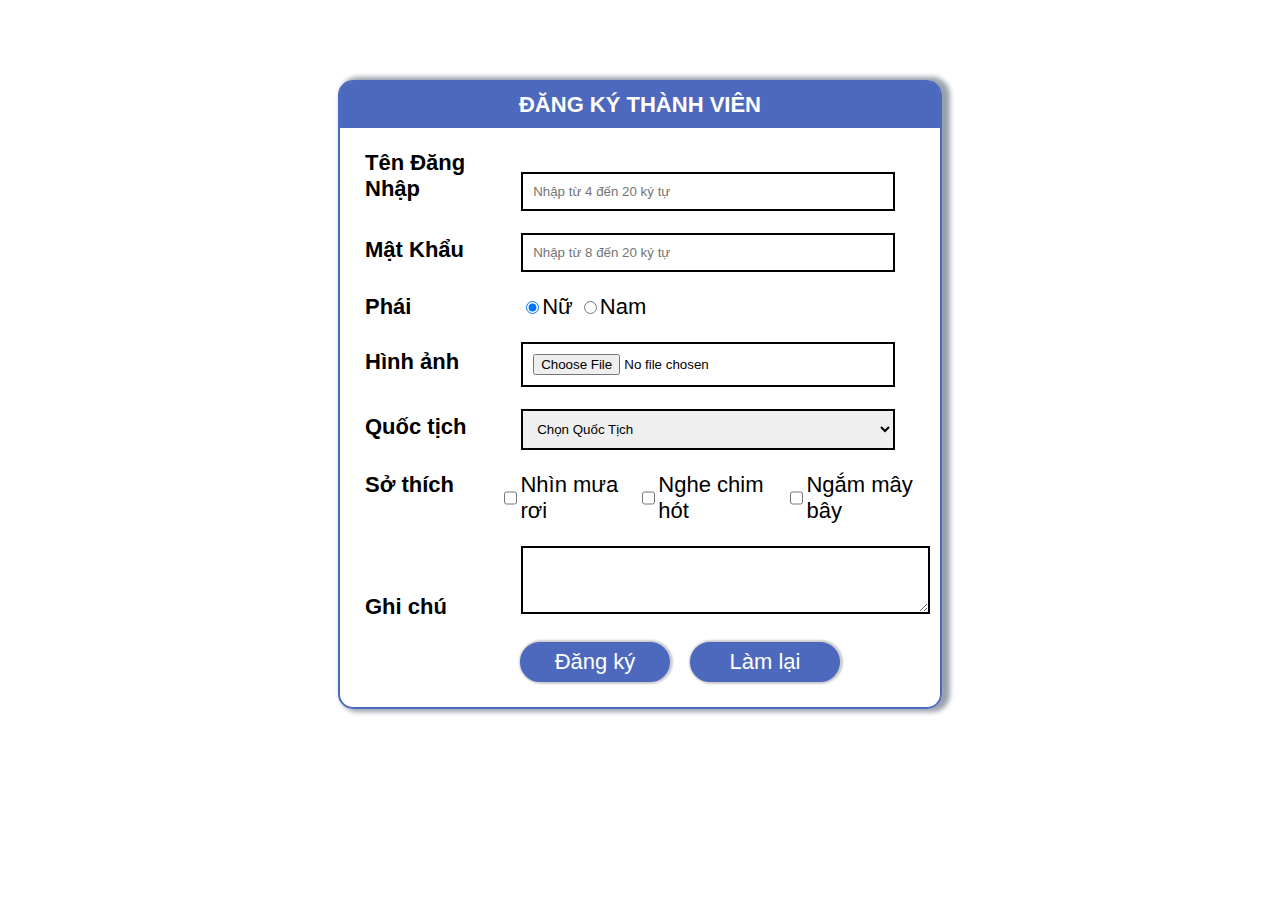
<file: dangky.html>
<!DOCTYPE html>
<html lang="en">

<head>
    <meta charset="UTF-8">
    <meta http-equiv="X-UA-Compatible" content="IE=edge">
    <meta name="viewport" content="width=device-width, initial-scale=1.0">
    <title>Đăng ký</title>
    <style>
        body {
            font-family: Arial, Helvetica, sans-serif;
        }
        #formdangky {
            width: 600px;
            margin: auto;
            border: 2px solid rgb(77, 105, 189);
            font-size: 22px;
            border-radius: 15px;
            box-shadow: 5px 0px 5px 3px rgb(153, 161, 172);
            margin-top: 80px;
        }

        #formdangky h4 {
            color: #fff;
            text-align: center;
            background-color: rgb(77, 105, 189);
            margin: 0;
            padding: 10px 0;
            border-radius: 12px 12px 0px 0px;
        }

        #formdangky label {
            width: 150px;
            color: #000;
            margin-left: 25px;
            font-weight: bold;
            display: inline-block;
        }

        #formdangky .txt {
            width: 350px;
            border: 2px solid #000;
            padding: 10px;
        }

        #formdangky button {
            width: 150px;
            height: 40px;
            font-size: 1em;
            background-color: rgb(77, 105, 189);
            border: 2px solid rgb(77, 105, 189);
            color: #fff;
            border-radius: 20px;
            box-shadow: 1px 0px 2px 2px #ccc;
            margin-right: 20px;
        }

        #formdangky p textarea {
            border: 2px solid #000;
        }

        #formdangky .ngang {
            display: flex;
            width: 350px;
            height: 40px;
            margin-left: 180px;
            margin-bottom: 25px;
        }

        #formdangky .sothich {
            display: flex;
        }

        #formdangky p .selec {
            width: 374px;
        }
    </style>
</head>

<body>
    <form action="xuly.php" id="formdangky" method="post">
        <h4>ĐĂNG KÝ THÀNH VIÊN</h4>
        <p>
            <label>Tên Đăng Nhập</label>
            <input type="text" class="txt" minlength="4" maxlength="20" placeholder="Nhập từ 4 đến 20 ký tự" name="un">
        </p>
        <p>
            <label>Mật Khẩu</label>
            <input type="text" class="txt" minlength="8" maxlength="20" placeholder="Nhập từ 8 đến 20 ký tự" name="pw">
        </p>
        <p>
            <label>Phái</label>
            <input type="radio" value="0" name="phai" checked>Nữ
            <input type="radio" value="0" name="phai">Nam
        </p>
        <p>
            <label>Hình ảnh</label>
            <input type="file" class="txt" placeholder="Chọn hình của bạn" name="ha">
        </p>
        <p>
            <label>Quốc tịch</label>
            <select name="pt" class="txt selec">
                <option value="0">Chọn Quốc Tịch</option>
                <option value="1">Việt Nam</option>
                <option value="2">USA</option>
                <option value="3">Khác</option>
            </select>
        </p>
        <p class="sothich">
            <label>Sở thích</label>
            <input type="checkbox" value="0"> Nhìn mưa rơi<br>
            <input type="checkbox" value="0"> Nghe chim hót<br>
            <input type="checkbox" value="0"> Ngắm mây bây<br>
        </p>
        <p>
            <label>Ghi chú</label>
            <textarea cols="48" rows="4"></textarea>
        </p>
        <label class="ngang">
            <button id="dk" type="submit">Đăng ký</button>
            <button id="reset" type="reset">Làm lại</button>
        </label>
    </form>
</body>

</html>
</file>
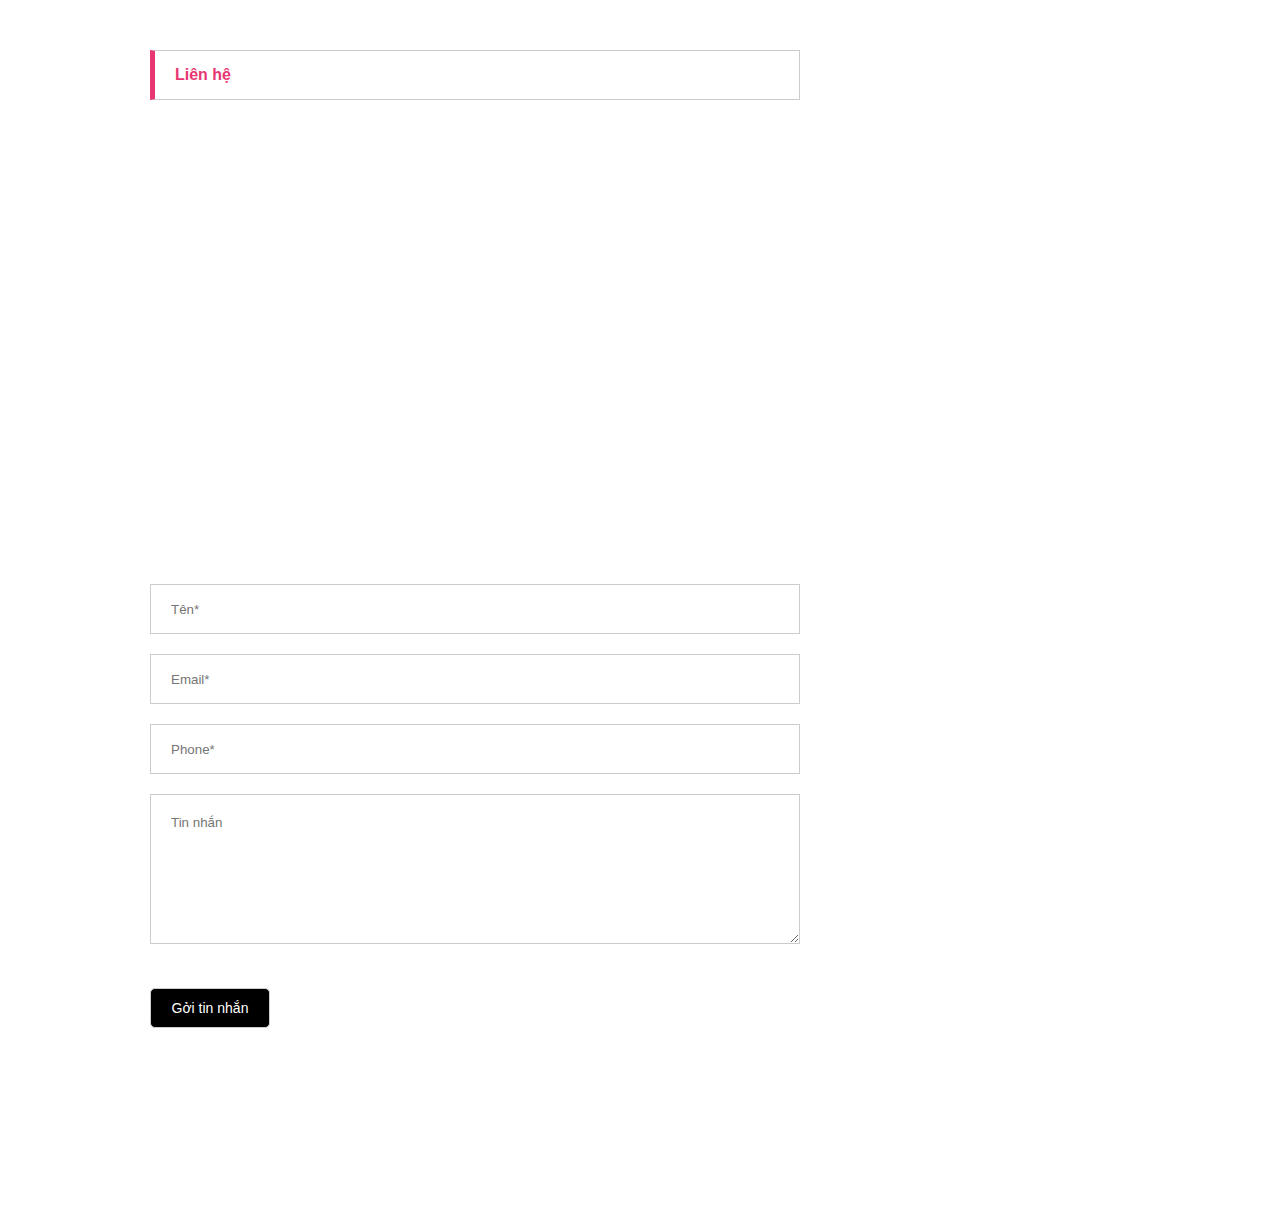
<file: lienhe.html>
<!DOCTYPE html>
<html lang="en">

<head>
    <meta charset="UTF-8">
    <meta http-equiv="X-UA-Compatible" content="IE=edge">
    <meta name="viewport" content="width=device-width, initial-scale=1.0">
    <link rel="stylesheet" href="lienhe.css">
    <title>Liên hệ</title>
</head>

<body>
    <div id="dau">
        <div class="lienhe">
            <h4>Liên hệ</h4>
        </div>
    </div>
    <div id="bando">
        <iframe
            src="https://www.google.com/maps/embed?pb=!1m18!1m12!1m3!1d3920.69027452264!2d107.74940371411572!3d10.681131563867757!2m3!1f0!2f0!3f0!3m2!1i1024!2i768!4f13.1!3m3!1m2!1s0x3175c8d9fda9ae53%3A0xdfd3d3d1bc24828e!2zVHLGsOG7nW5nIFRIUFQgTMO9IFRoxrDhu51uZyBLaeG7h3Q!5e0!3m2!1svi!2s!4v1641994381324!5m2!1svi!2s"
            width="650" height="400" style="border:0;" allowfullscreen="" loading="lazy"></iframe>
    </div>
    <div id="thongtin">
        <input class="ten" type="text" name="name" placeholder="Tên*">
        <input class="mail" type="email" name="mail" placeholder="Email*">
        <input class="sdt" type="tel" name="phone" placeholder="Phone*">
        <textarea class="nhantin" type="textarea" cols="50" rows="9" name="tinnhan" placeholder="Tin nhắn"></textarea>
        <br>
        <button>Gởi tin nhắn</button>
    </div>
    <div id="hinhanh">

    </div>
</body>

</html>
</file>
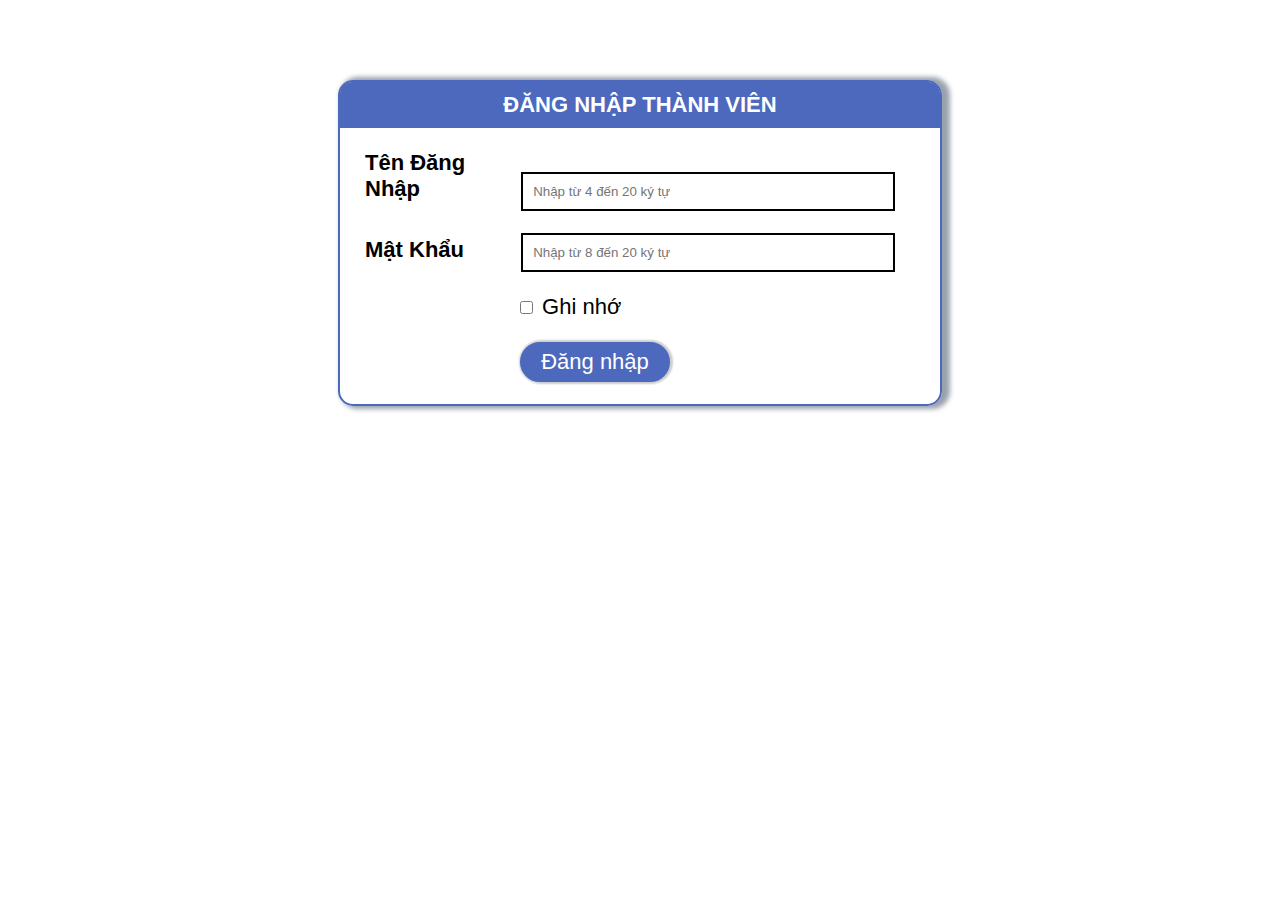
<file: login.html>
<!DOCTYPE html>
<html lang="en">

<head>
    <meta charset="UTF-8">
    <meta http-equiv="X-UA-Compatible" content="IE=edge">
    <meta name="viewport" content="width=device-width, initial-scale=1.0">
    <title>Đăng nhập</title>
</head>
<style>
    body {
        font-family: Arial, Helvetica, sans-serif;
    }

    #formdangky {
        width: 600px;
        margin: auto;
        border: 2px solid rgb(77, 105, 189);
        font-size: 22px;
        border-radius: 15px;
        box-shadow: 5px 0px 5px 3px rgb(153, 161, 172);
        margin-top: 80px;
    }

    #formdangky h4 {
        color: #fff;
        text-align: center;
        background-color: rgb(77, 105, 189);
        padding: 10px 0;
        border-radius: 12px 12px 0px 0px;
        margin: 0;
    }

    #formdangky label {
        width: 150px;
        color: #000;
        margin-left: 25px;
        font-weight: bold;
        display: inline-block;
    }

    #formdangky .txt {
        width: 350px;
        border: 2px solid #000;
        padding: 10px;
    }

    #formdangky button {
        width: 150px;
        height: 40px;
        font-size: 1em;
        background-color: rgb(77, 105, 189);
        border: 2px solid rgb(77, 105, 189);
        color: #fff;
        border-radius: 20px;
        box-shadow: 1px 0px 2px 2px #ccc;
        margin-left: 180px;
    }

    #formdangky .ghinho {
        margin-left: 180px;
    }
</style>
</head>

<body>
    <form action="xuly.php" id="formdangky" method="post">
        <h4>ĐĂNG NHẬP THÀNH VIÊN</h4>
        <p>
            <label>Tên Đăng Nhập</label>
            <input type="text" class="txt" minlength="4" maxlength="20" placeholder="Nhập từ 4 đến 20 ký tự" name="un">
        </p>
        <p>
            <label>Mật Khẩu</label>
            <input type="text" class="txt" minlength="8" maxlength="20" placeholder="Nhập từ 8 đến 20 ký tự" name="pw">
        </p>
        <p>
            <input type="checkbox" class="ghinho" value="0"> Ghi nhớ
        </p>
        <p>
            <button id="dn" type="submit">Đăng nhập</button>
        </p>
    </form>
</body>

</html>
</file>
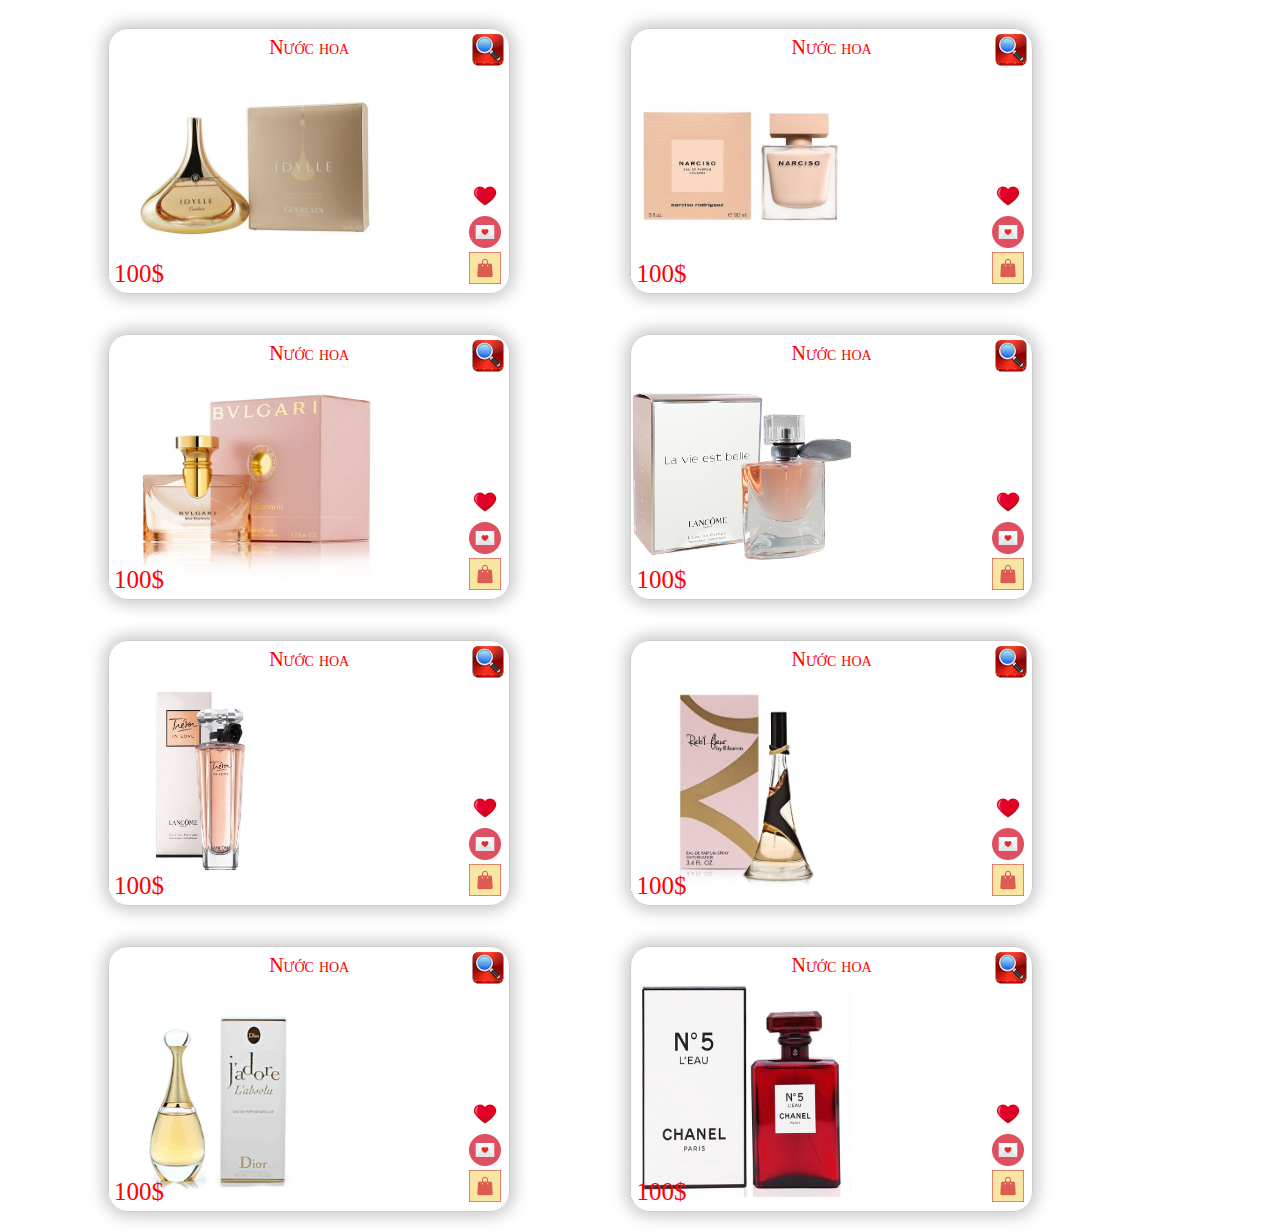
<file: sanpham.html>
<!DOCTYPE html>
<html lang="en">

<head>
    <meta charset="UTF-8">
    <meta http-equiv="X-UA-Compatible" content="IE=edge">
    <meta name="viewport" content="width=device-width, initial-scale=1.0">
    <link rel="stylesheet" href="./sanpham.css">
    <title>Nước hoa</title>
</head>

<body>
    <div class="container">
        <div class="sanpham">
            <div class="prod">
                <div class="name">Nước hoa</div>
                <img class="image" src="Images/h1.jpg">
                <div class="price">100$</div>
                <div class="icons">
                    <img src="Images/Heart-icon.png">
                    <img src="Images/Love-Letter-icon.png">
                    <img src="Images/shopping-icon.png">
                </div>
                <img class="new-icon" src="Images/icon.png">
            </div>
        </div>
    </div>

    <div class="container">
        <div class="sanpham">
            <div class="prod">
                <div class="name">Nước hoa</div>
                <img class="image" src="Images/h2.jpg">
                <div class="price">100$</div>
                <div class="icons">
                    <img src="Images/Heart-icon.png">
                    <img src="Images/Love-Letter-icon.png">
                    <img src="Images/shopping-icon.png">
                </div>
                <img class="new-icon" src="Images/icon.png">
            </div>
        </div>
    </div>

    <div class="container">
        <div class="sanpham">
            <div class="prod">
                <div class="name">Nước hoa</div>
                <img class="image" src="Images/h3.jpg">
                <div class="price">100$</div>
                <div class="icons">
                    <img src="Images/Heart-icon.png">
                    <img src="Images/Love-Letter-icon.png">
                    <img src="Images/shopping-icon.png">
                </div>
                <img class="new-icon" src="Images/icon.png">
            </div>
        </div>
    </div>

    <div class="container">
        <div class="sanpham">
            <div class="prod">
                <div class="name">Nước hoa</div>
                <img class="image" src="Images/h4.jpg">
                <div class="price">100$</div>
                <div class="icons">
                    <img src="Images/Heart-icon.png">
                    <img src="Images/Love-Letter-icon.png">
                    <img src="Images/shopping-icon.png">
                </div>
                <img class="new-icon" src="Images/icon.png">
            </div>
        </div>
    </div>

    <div class="container">
        <div class="sanpham">
            <div class="prod">
                <div class="name">Nước hoa</div>
                <img class="image" src="Images/h5.jpg">
                <div class="price">100$</div>
                <div class="icons">
                    <img src="Images/Heart-icon.png">
                    <img src="Images/Love-Letter-icon.png">
                    <img src="Images/shopping-icon.png">
                </div>
                <img class="new-icon" src="Images/icon.png">
            </div>
        </div>
    </div>

    <div class="container">
        <div class="sanpham">
            <div class="prod">
                <div class="name">Nước hoa</div>
                <img class="image" src="Images/h6.jpg">
                <div class="price">100$</div>
                <div class="icons">
                    <img src="Images/Heart-icon.png">
                    <img src="Images/Love-Letter-icon.png">
                    <img src="Images/shopping-icon.png">
                </div>
                <img class="new-icon" src="Images/icon.png">
            </div>
        </div>
    </div>

    <div class="container">
        <div class="sanpham">
            <div class="prod">
                <div class="name">Nước hoa</div>
                <img class="image" src="Images/h7.jpg">
                <div class="price">100$</div>
                <div class="icons">
                    <img src="Images/Heart-icon.png">
                    <img src="Images/Love-Letter-icon.png">
                    <img src="Images/shopping-icon.png">
                </div>
                <img class="new-icon" src="Images/icon.png">
            </div>
        </div>
    </div>

    <div class="container">
        <div class="sanpham">
            <div class="prod">
                <div class="name">Nước hoa</div>
                <img class="image" src="Images/h8.jpg">
                <div class="price">100$</div>
                <div class="icons">
                    <img src="Images/Heart-icon.png">
                    <img src="Images/Love-Letter-icon.png">
                    <img src="Images/shopping-icon.png">
                </div>
                <img class="new-icon" src="Images/icon.png">
            </div>
        </div>
    </div>
</body>

</html>
</file>
<file: lienhe.css>
* {
    font-family: Arial, Helvetica, sans-serif;
    margin: 0;
    padding: 0;
    box-sizing: border-box;
}

body {
    height: 1100px;
}

#dau {
    height: 100px;
    display: flex;
    margin-top: 50px;
}

#dau .lienhe {
    width: 650px;
    height: 50px;
    border: 1px solid #ccc;
    margin-left: 150px;
    border-left: 5px solid rgb(231, 54, 113);
}

#dau .lienhe h4 {
    color:rgb(231, 54, 113);
    margin-left: 20px;
    padding: 15px 0;
}

#bando {
    margin-left: 150px; 
}

#thongtin {
    height: 440px;
    width: 650;
    margin-top: 30px;
}

#thongtin > *{
    width: 650px;
    height: 50px;
    margin-left: 150px;
    margin-bottom: 20px;
    border: 1px solid #ccc;
    padding: 0 20px;
    outline: none;
}

#thongtin textarea {
    width: 650px;
    height: 150px;
    padding-top: 20px;
}

#thongtin button {
    width: 120px;
    height: 40px;
    background-color: #000;
    color: #fff;
    font-size: 14px;
    border-radius: 5px;
    margin: 0;
    margin-left: 150px;
    margin-top: 20px;
    cursor: pointer;
}

#thongtin button:hover {
    background-color: rgb(17, 17, 141);
}

#hinhanh {
    height: 200px;
}
</file>
<file: sanpham.css>
.sanpham {
    width: 35%;
    float: left;
    margin-left: 80px;
}
.prod {
    position: relative;
    border: 1px solid #ccc;
    border-radius: 20px;
    margin: 20px;
    box-shadow: 0px 0px 15px 5px #ccc;

}
.prod .image {
    max-width: 90%;
    height: 220px;
    margin-bottom: 10px;
}
.prod>.name { 
    color:red;
    font-variant: small-caps; 
    text-align: center;
    margin-top: 7px;
    font-size: 20px;
}
.prod >.price {
    position: absolute;
    left:5px;
    bottom: 5px;
    font-family: Impact;
    font-size: 25px;
    color: red;

}
.prod>.icons{
    position: absolute; 
    right:5px; 
    bottom: 5px; 
    width: 25px;
    margin-right: 10px;
 }
 .prod>.new-icon{
    position: absolute; 
    right:5px; 
    top:5px;
}
</file>
